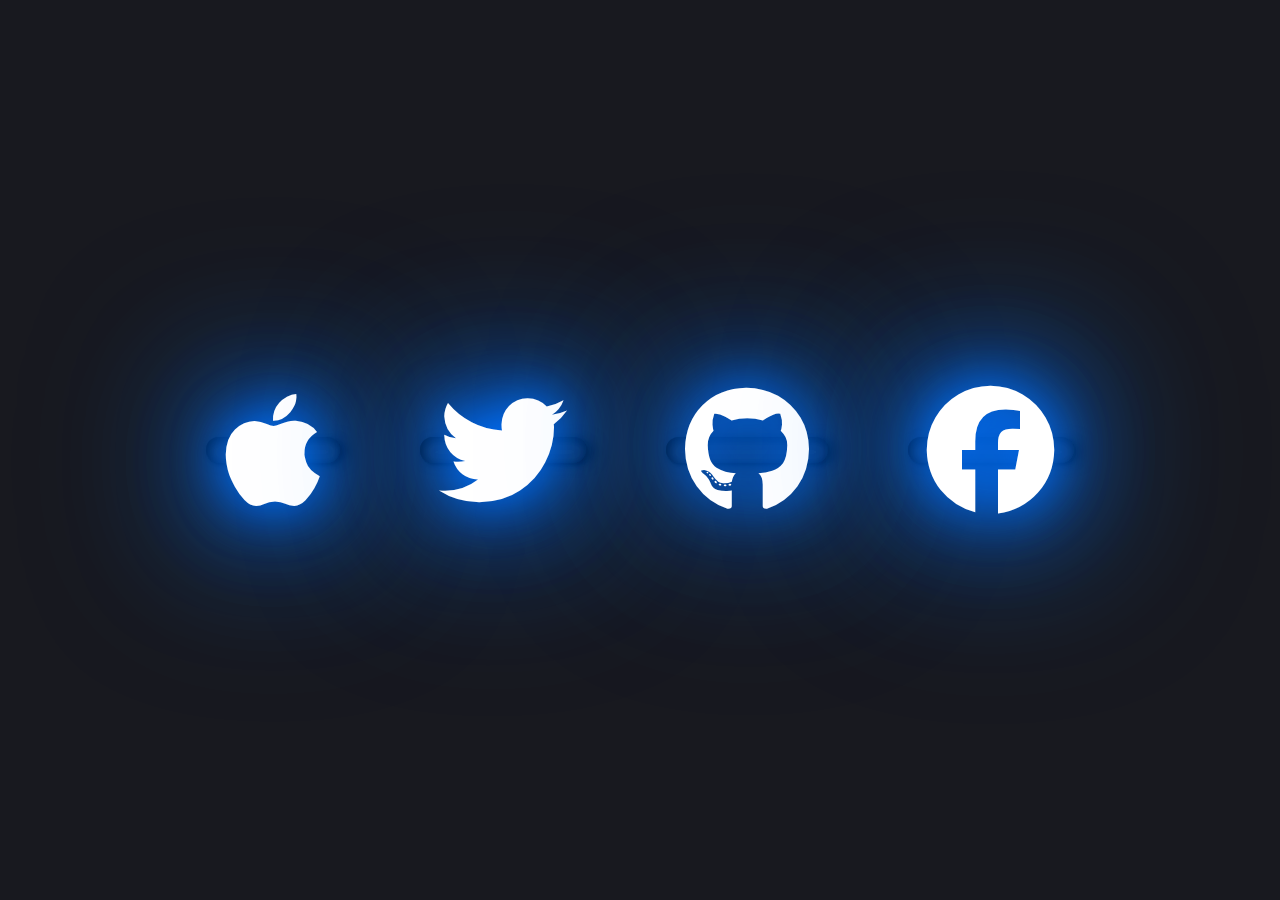
<file: index.html>
<!DOCTYPE html>
<html lang="en">
    <head>
        <title></title>
        <meta charset="UTF-8">
        <meta name="viewport" content="width=device-width, initial-scale=1">
        <link rel="stylesheet" href="logo.css">
        <link rel="stylesheet" href="https://cdnjs.cloudflare.com/ajax/libs/font-awesome/6.4.0/css/all.min.css">
    </head>
<body>
    <div class="container">
        <i class="fa-brands fa-apple fa-2xl" id="apple"></i>
        <i class="fa-brands fa-twitter fa-2xl" id="twitter"></i>
        <i class="fa-brands fa-github fa-2xl" id="github"></i>
        <i class="fa-brands fa-facebook fa-2xl" id="facebook"></i>
      </div>
</body>
</html>
</file>
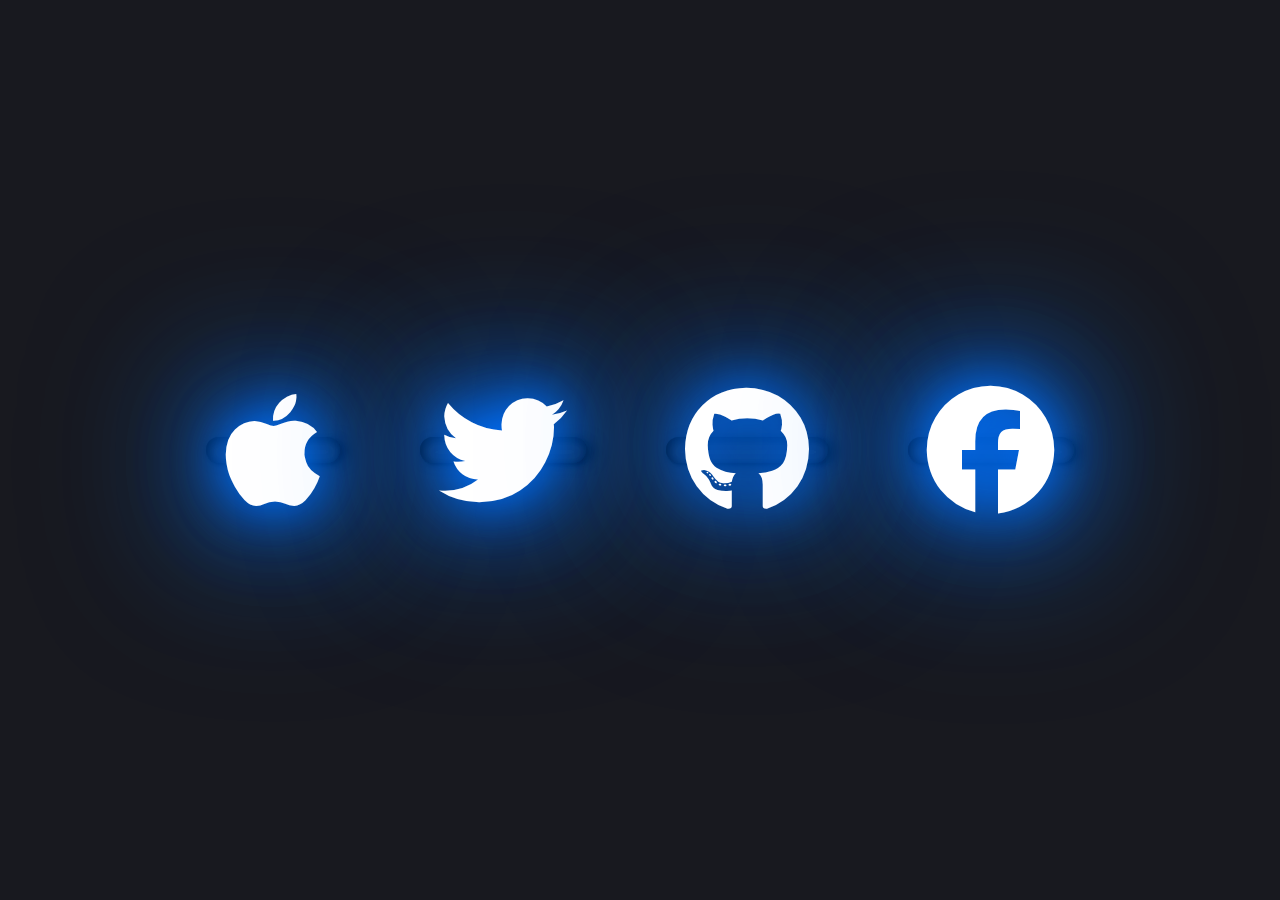
<file: logo.html>
<!DOCTYPE html>
<html lang="en">
    <head>
        <title></title>
        <meta charset="UTF-8">
        <meta name="viewport" content="width=device-width, initial-scale=1">
        <link rel="stylesheet" href="logo.css">
        <link rel="stylesheet" href="https://cdnjs.cloudflare.com/ajax/libs/font-awesome/6.4.0/css/all.min.css">
    </head>
<body>
    <div class="container">
        <i class="fa-brands fa-apple fa-2xl" id="apple"></i>
        <i class="fa-brands fa-twitter fa-2xl" id="twitter"></i>
        <i class="fa-brands fa-github fa-2xl" id="github"></i>
        <i class="fa-brands fa-facebook fa-2xl" id="facebook"></i>
      </div>
</body>
</html>
</file>
<file: logo.css>
* {
    margin: 0;
    padding: 0;
  }
  
  body {
    height: 100vh;
    width: 100vw;
    background: #18191f;
  }
  
  .container {
    display: flex;
    justify-content: center;
    align-items: center;
    height: 100vh;
    width: 100vw;
  }
  
  #apple,
  #twitter,
  #github,
  #facebook {
    font-size: 8em;
    background-color: #18191f;
    color: #fff;
    box-shadow: 2px 2px 2px #00000080, 10px 1px 12px #00000080,
      2px 2px 10px #00000080, 2px 2px 3px #00000080, inset 2px 2px 10px #00000080,
      inset 2px 2px 10px #00000080, inset 2px 2px 10px #00000080,
      inset 2px 2px 10px #00000080;
    border-radius: 29px;
    padding: 11px 19px;
    margin: 0 40px;
    animation: animate 3s linear infinite;
    text-shadow: 0 0 50px #0072ff, 0 0 100px #0072ff, 0 0 150px #0072ff,
      0 0 200px #0072ff;
  }
  
  #twitter {
    animation-delay: 0.3s;
  }
  
  #facebook {
    animation-delay: 0.7s;
  }
  
  #github {
    animation-delay: 0.1s;
  }
  
  @keyframes animate {
    from {
      filter: hue-rotate(0deg);
    }
    to {
      filter: hue-rotate(360deg);
    }
  }
</file>
